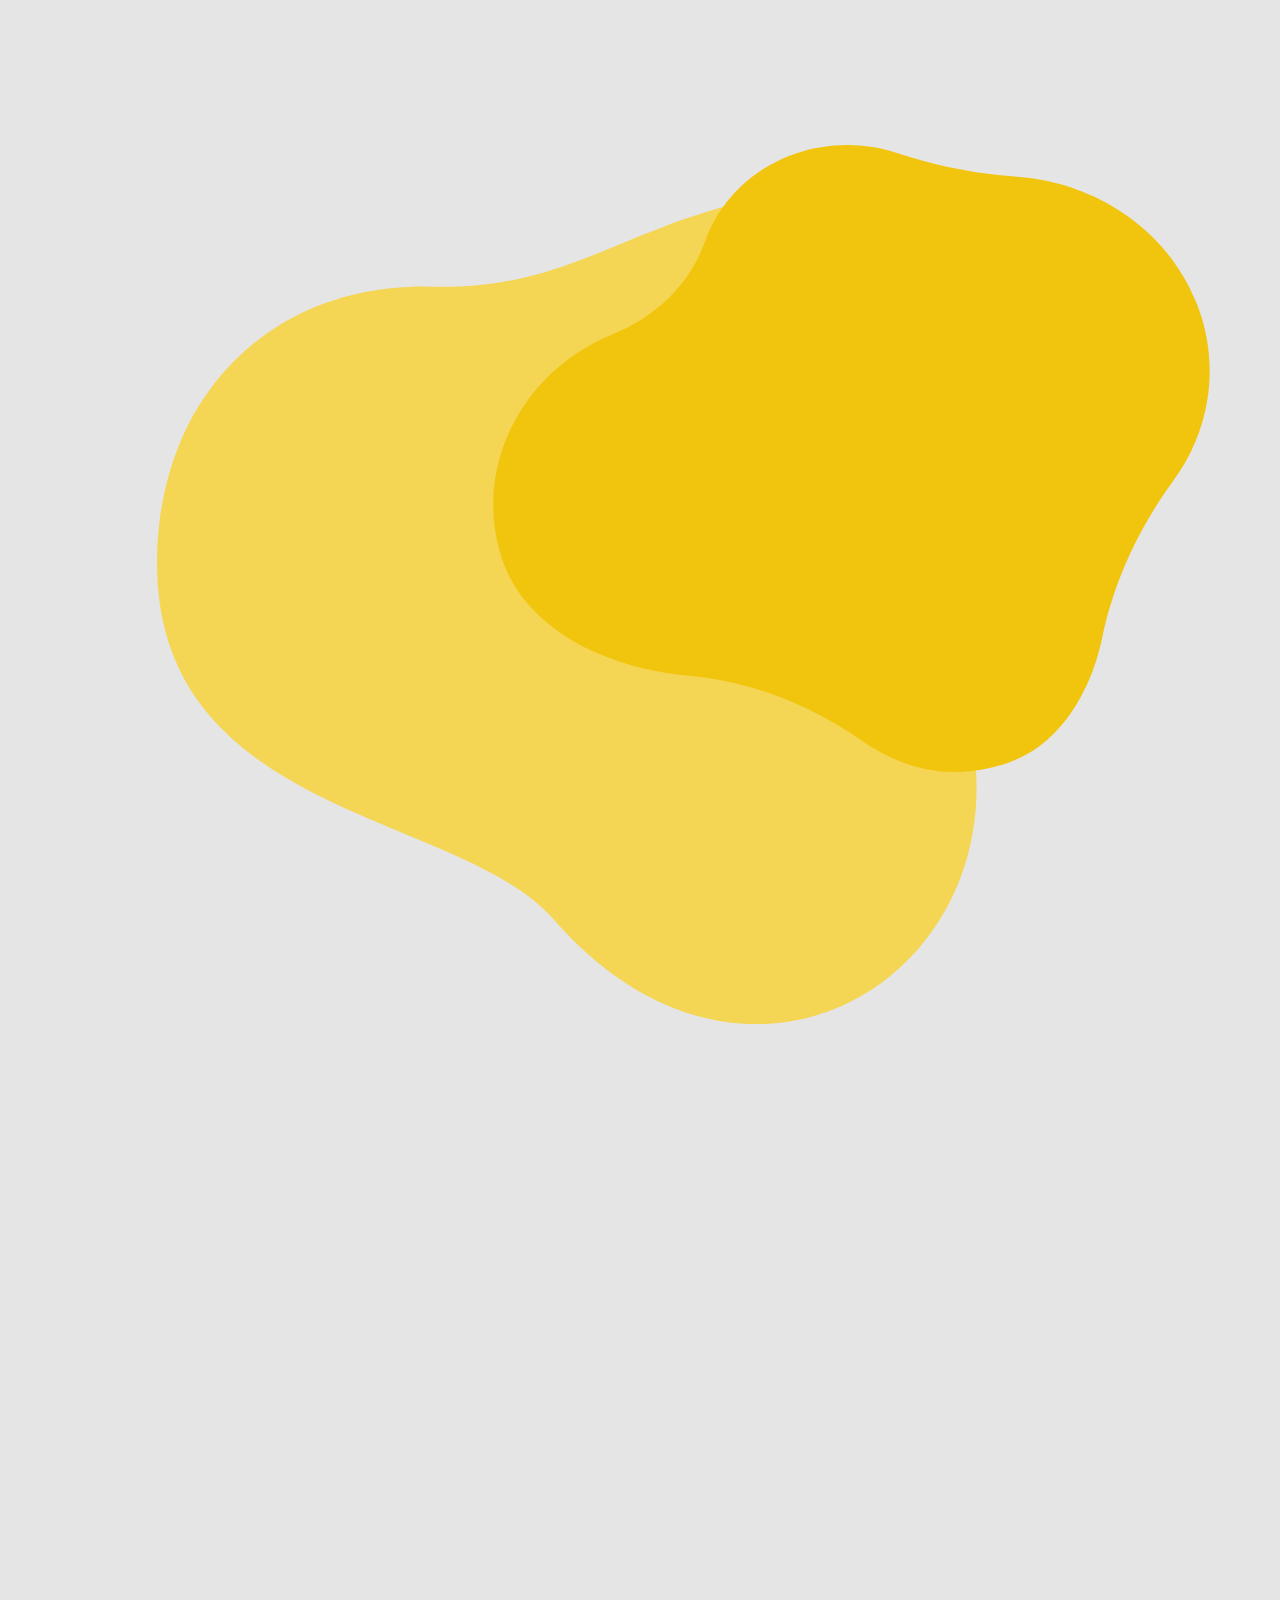
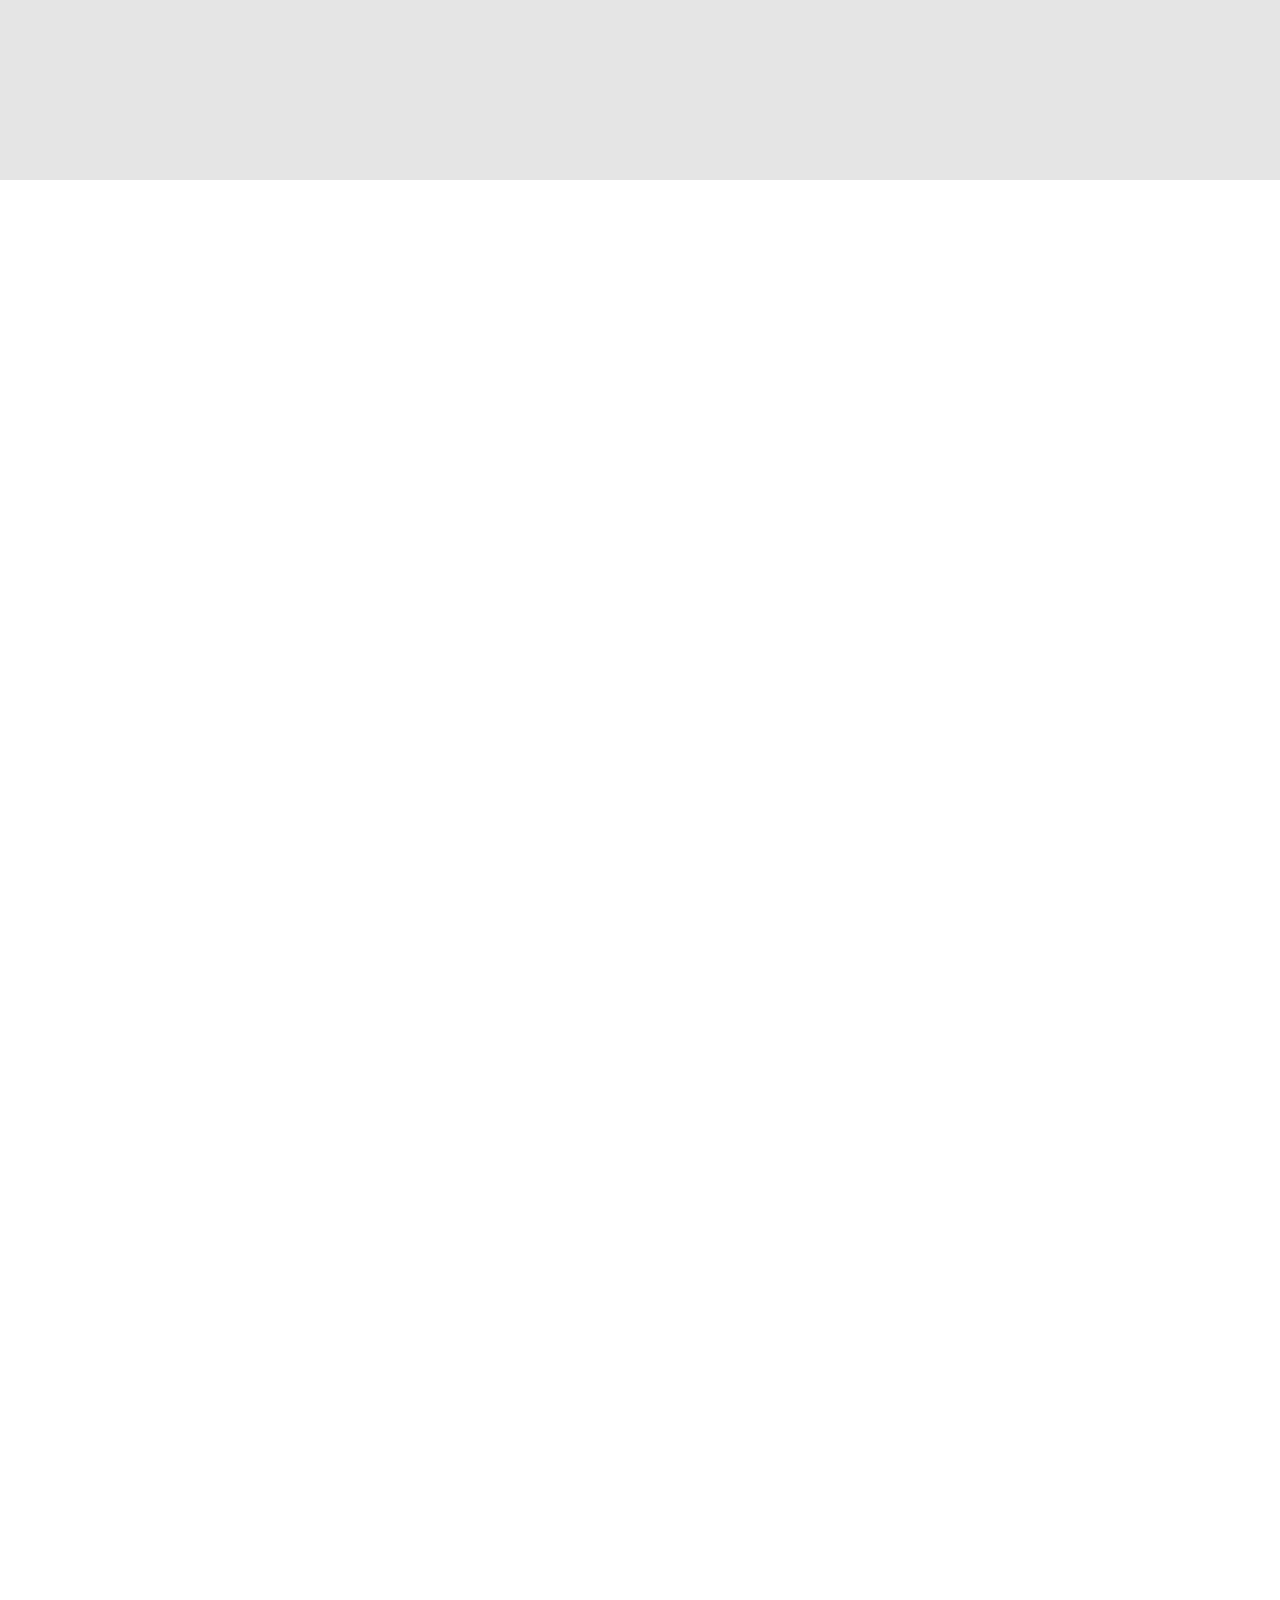
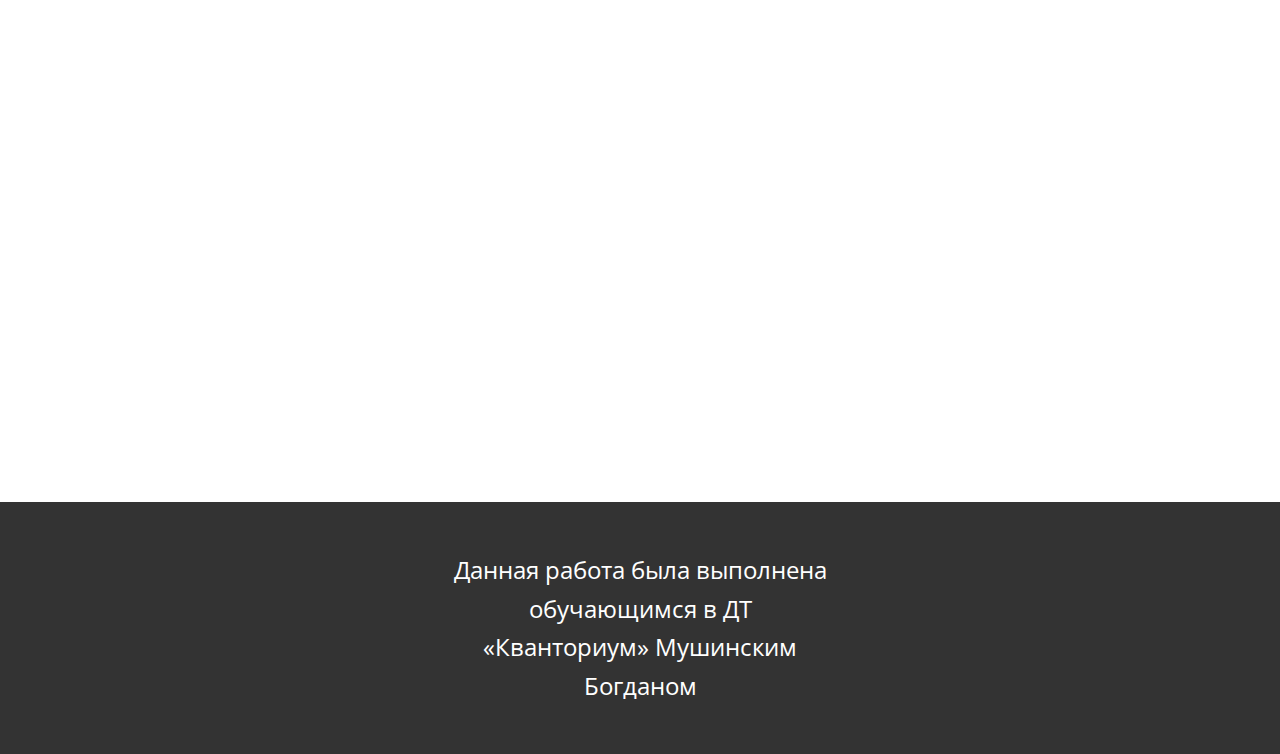
<file: index.html>
<!DOCTYPE html>
<html style="font-size: 16px;" lang="ru"><head>
    <meta name="viewport" content="width=device-width, initial-scale=1.0">
    <meta charset="utf-8">
    <meta name="keywords" content="IT-4, Валерий Рубаков">
    <meta name="description" content="">
    <title>Главная</title>
    <link rel="stylesheet" href="nicepage.css" media="screen">
<link rel="stylesheet" href="Главная.css" media="screen">
    <script class="u-script" type="text/javascript" src="jquery-1.9.1.min.js" defer=""></script>
    <script class="u-script" type="text/javascript" src="nicepage.js" defer=""></script>
    <meta name="generator" content="Nicepage 5.17.1, nicepage.com">
    <link id="u-theme-google-font" rel="stylesheet" href="https://fonts.googleapis.com/css?family=Roboto:100,100i,300,300i,400,400i,500,500i,700,700i,900,900i|Open+Sans:300,300i,400,400i,500,500i,600,600i,700,700i,800,800i">
    
    
    
    
    
    
    <script type="application/ld+json">{
		"@context": "http://schema.org",
		"@type": "Organization",
		"name": "",
		"url": "/"
}</script>
    <meta name="theme-color" content="#478ac9">
    <meta property="og:title" content="Главная">
    <meta property="og:type" content="website">
    <link rel="canonical" href="/">
  <meta data-intl-tel-input-cdn-path="intlTelInput/"></head>
  <body data-home-page="https://13september.nicepage.io/Главная.html?version=0cf3f59b-d61c-48f7-b12b-702ee56651f1" data-home-page-title="Главная" class="u-body u-overlap u-overlap-transparent u-xl-mode" data-lang="ru">
    <section class="u-clearfix u-grey-10 u-section-1" id="carousel_402a">
      <div class="u-clearfix u-sheet u-valign-middle-xs u-sheet-1">
        <div class="u-shape u-shape-svg u-text-palette-3-light-1 u-shape-1" data-animation-name="customAnimationIn" data-animation-duration="1500" data-animation-delay="500">
          <svg class="u-svg-link" preserveAspectRatio="none" viewBox="0 0 160 160" style=""><use xlink:href="#svg-d8b7"></use></svg>
          <svg class="u-svg-content" viewBox="0 0 160 160" x="0px" y="0px" id="svg-d8b7"><path d="M157.4,45.5c11.3-39.1-16.3-50.2-43.8-43.8c-25.2,5.8-35.5,17.2-61,16.5C21.7,17.4,0,39.8,0,71.3
	c0,49.1,58.2,47.8,76.2,68.5c38.8,44.7,92.8,8.2,79.3-40.3C148.1,73.2,155.9,50.6,157.4,45.5z"></path></svg>
        </div>
        <div class="u-shape u-shape-svg u-text-palette-3-base u-shape-2" data-animation-name="customAnimationIn" data-animation-duration="1250" data-animation-delay="500">
          <svg class="u-svg-link" preserveAspectRatio="none" viewBox="0 0 160 150" style=""><use xlink:href="#svg-a8e1"></use></svg>
          <svg class="u-svg-content" viewBox="0 0 160 150" x="0px" y="0px" id="svg-a8e1"><path d="M43.2,126.9c14.2,1.3,27.6,7,39.1,15.6c8.3,6.1,19.4,10.3,32.7,5.3c11.7-4.4,18.6-17.4,21-30.2c2.6-13.3,8.1-25.9,15.7-37.1
	c8.3-12.1,10.8-27.9,5.3-42.7C150.5,20.3,134.6,9,117,7.6C107.9,6.9,98.8,5,90.1,1.9C83-0.6,75-0.7,67.4,2.1
	c-9.9,3.7-17,11.6-20.1,21c-3.3,10.1-10.9,18-20.6,22.2c-0.1,0-0.1,0.1-0.2,0.1c-20.3,8.9-31,32-24.6,53.2
	C6.9,115.6,25.2,125.2,43.2,126.9z"></path></svg>
        </div>
        <div class="u-image u-image-circle u-preserve-proportions u-image-1" alt="" data-image-width="1920" data-image-height="1280" data-animation-name="customAnimationIn" data-animation-duration="1500" data-animation-delay="750"></div>
        <div class="u-container-style u-expanded-width-sm u-expanded-width-xs u-group u-radius-25 u-shape-round u-white u-group-1" data-animation-name="customAnimationIn" data-animation-duration="1500" data-animation-delay="1000">
          <div class="u-container-layout u-container-layout-1">
            <h2 class="u-align-center u-text u-text-default u-text-1">Валерий Рубаков</h2>
            <h3 class="u-align-center u-text u-text-default u-text-2">Физик - Теоретик</h3>
            <p class="u-align-center u-text u-text-default u-text-3">Советский и российский ученый, один из ведущих специалистов в области классической и квантовой теории поля, космологии и физики элементарных частиц, академик РАН(1997), доктор физико-математических наук(1989). Профессор Московского государственного университета имени М. В. Ломоносова.</p>
            <div class="u-shape u-shape-3"></div>
          </div>
        </div>
      </div>
    </section>
    <section class="u-align-right u-clearfix u-white u-section-2" id="carousel_7160">
      <div class="u-expanded-width u-grey-10 u-shape u-shape-rectangle u-shape-1"></div>
      <div class="u-align-right u-container-align-center-lg u-container-align-center-md u-container-align-center-sm u-container-align-center-xl u-container-style u-group u-shape-rectangle u-group-1">
        <div class="u-container-layout u-valign-middle-lg u-valign-middle-md u-valign-middle-sm u-valign-middle-xl u-container-layout-1">
          <div class="u-shape u-shape-svg u-text-white u-shape-2" data-animation-name="customAnimationIn" data-animation-duration="1500" data-animation-delay="500">
            <svg class="u-svg-link" preserveAspectRatio="none" viewBox="0 0 160 120" style=""><use xlink:href="#svg-2df9"></use></svg>
            <svg class="u-svg-content" viewBox="0 0 160 120" x="0px" y="0px" id="svg-2df9"><path d="M124.3,80.3c20.5-1.1,32-18.4,34.8-31.5c4.7-22.6-6.7-55.4-81.5-47.7c-124.8,12.7-75.1,145.7-16.9,114
	C99.9,93.7,86.4,82.3,124.3,80.3z"></path></svg>
          </div>
          <div class="u-align-center u-shape u-shape-svg u-text-palette-3-base u-shape-3" data-animation-name="customAnimationIn" data-animation-duration="1500" data-animation-delay="500">
            <svg class="u-svg-link" preserveAspectRatio="none" viewBox="0 0 160 140" style=""><use xlink:href="#svg-aff2"></use></svg>
            <svg class="u-svg-content" viewBox="0 0 160 140" x="0px" y="0px" id="svg-aff2"><g><g><path d="M138.9,102.2c-9.5,10.1-24.4,20.2-41.2,27.4C63.2,144.5,21,147.1,3.1,112.4c-9.9-19.1,6.5-28.8,11.8-45.7
			c5.3-16.9-11.4-32.3-5.1-49.9c1.8-4.9,4.9-9,8.9-11.9C24,1,30.8-0.8,37.8,0.3C43.6,1.2,49,3.5,54.3,5.7c8.8,3.7,17.4,7.1,26.3,9.8
			c15.7,4.7,31.3,3.7,47.1,7.2c8.5,1.9,16.7,5.6,22.6,11.8C170.3,55.7,155.8,84.1,138.9,102.2z"></path>
</g>
</g></svg>
          </div>
          <img class="u-align-center u-image u-image-circle u-image-1" src="images/27gd-full.jpg" alt="" data-image-width="1500" data-image-height="1000" data-animation-name="customAnimationIn" data-animation-duration="1500">
        </div>
      </div>
      <div class="data-layout-selected u-clearfix u-layout-wrap u-layout-wrap-1">
        <div class="u-layout">
          <div class="u-layout-row">
            <div class="u-container-align-left-sm u-container-align-left-xs u-container-style u-layout-cell u-palette-3-base u-radius-30 u-size-30 u-layout-cell-1" data-animation-name="customAnimationIn" data-animation-duration="1500" data-animation-delay="500">
              <div class="u-container-layout u-valign-bottom u-container-layout-2">
                <div class="u-layout-grid u-list u-list-1">
                  <div class="u-repeater u-repeater-1">
                    <div class="u-container-style u-list-item u-repeater-item u-shape-rectangle">
                      <div class="u-container-layout u-similar-container u-valign-top u-container-layout-3"><span class="u-align-left u-file-icon u-icon u-icon-1"><img src="images/3982597.png" alt=""></span>
                        <h3 class="u-align-right u-text u-text-1">Краткая биография</h3>
                        <p class="u-align-center u-text u-text-2">Родился 16 февраля 1955 года в Москве. Учился в 637-й школе, затем в физико-математической школе №57. В 1972 году поступил на физический факультет МГУ имени М.В. Ломоносова и окончил его в 1978 году. Далее поступил в аспирантуру Института ядерных исследований АН СССР (ИЯИ). В 1981 году под руководством Н. Н. Красникова и&nbsp; &nbsp; &nbsp; А. Н. Тавхелидзе защитил кандидатскую диссертация под названием «Структура вакуума в калибровочных моделях квантовой теории поля». Получил доктора физико-математических наук в 1989 году.</p>
                      </div>
                    </div>
                  </div>
                </div>
              </div>
            </div>
            <div class="u-container-style u-layout-cell u-shape-round u-size-30 u-layout-cell-2" data-animation-name="customAnimationIn" data-animation-duration="1500" data-animation-delay="750">
              <div class="u-container-layout u-container-layout-4"><span class="u-file-icon u-icon u-icon-2"><img src="images/791187.png" alt=""></span>
                <h3 class="u-text u-text-default u-text-3">Интересы в науке</h3>
                <p class="u-align-center u-text u-text-default u-text-4">Основные направления научной деятельности: физика высоких энергий, калибровочные теории элементарных частиц, космология, гравитация. Валерий Рубаков является автором более 160 научных работ, внесших существенный вклад в теорию ранней Вселенной, ​непертурбативную&nbsp;квантовую теорию поля(многочастичные процессы, инстантонные методы), теорию образования барионной ассиметрии Вселенной, модели с дополнительными пространственными измерениями, квантовую гравитацию</p>
              </div>
            </div>
          </div>
        </div>
      </div>
    </section>
    <section class="u-align-right u-clearfix u-white u-section-3" id="carousel_d301">
      <div class="u-clearfix u-sheet u-sheet-1">
        <div class="data-layout-selected u-clearfix u-expanded-width u-gutter-0 u-layout-wrap u-layout-wrap-1">
          <div class="u-layout">
            <div class="u-layout-row">
              <div class="u-container-style u-layout-cell u-shape-round u-size-30 u-layout-cell-1" data-animation-name="customAnimationIn" data-animation-duration="1500" data-animation-delay="750">
                <div class="u-container-layout u-container-layout-1"><span class="u-file-icon u-icon u-icon-1"><img src="images/5957069.png" alt=""></span>
                  <h3 class="u-text u-text-default u-text-1">Награды<br>
                  </h3>
                  <p class="u-align-center u-text u-text-default u-text-2"> Золотая медаль с премией для молодых учёных АН СССР (1984) <br>Премия имени А. А. Фридмана РАН (1999, совместно с В. А. Кузьминым) <br>Премия имени И. Я. Померанчука (2003) <br>Премия имени академика М. А. Маркова ИЯИ РАН (2005, совместно с М. Е. Шапошниковым) <br>Премия Solvay Chairs in Physics Брюссель, Бельгия (2009) <br>Премия имени Ханса Д. Йенсена от Института Теоретической физики Университета Рупрехта-Карла г. Гейдельберг, Германия (2009) <br>Премия имени Юлиуса Весса от Технологического института Карлсруэ, Германия (2010) <br>Премия имени М. В. Ломоносова МГУ (2012)[21], Демидовская премия (2016) 
                  </p>
                </div>
              </div>
              <div class="u-container-style u-layout-cell u-palette-3-base u-radius-30 u-size-30 u-layout-cell-2" data-animation-name="customAnimationIn" data-animation-duration="1500" data-animation-delay="500">
                <div class="u-container-layout u-container-layout-2"><span class="u-file-icon u-icon u-icon-2"><img src="images/4259516.png" alt=""></span>
                  <h3 class="u-text u-text-default u-text-3">Семья</h3>
                  <p class="u-align-center u-text u-text-default u-text-4"> Жена — Эльвира Ивановна, иммунолог. <br>Сын — Алексей, выпускник МИФИ, по данным на 2006—2008 годы — начальник отдела маркетинга компании «Центральный телеграф». Внучка — Александра. <br>Сын — Сергей, выпускник физического факультета МГУ, с августа 2016 по март 2017 года — руководитель сервиса «Яндекс.Новости».
                  </p>
                </div>
              </div>
            </div>
          </div>
        </div>
      </div>
    </section>
    <section class="u-clearfix u-section-4" id="sec-6005">
      <div class="u-clearfix u-sheet u-sheet-1"></div>
    </section>
    
    
    
<footer class="u-align-center u-clearfix u-footer u-grey-80 u-footer" id="sec-5fe0"><div class="u-clearfix u-sheet u-valign-middle u-sheet-1">
        <p class="u-large-text u-text u-text-variant u-text-1">Данная работа была выполнена обучающимся в ДТ<br>«Кванториум» Мушинским Богданом
        </p>
      </div></footer>
  
</body></html>
</file>
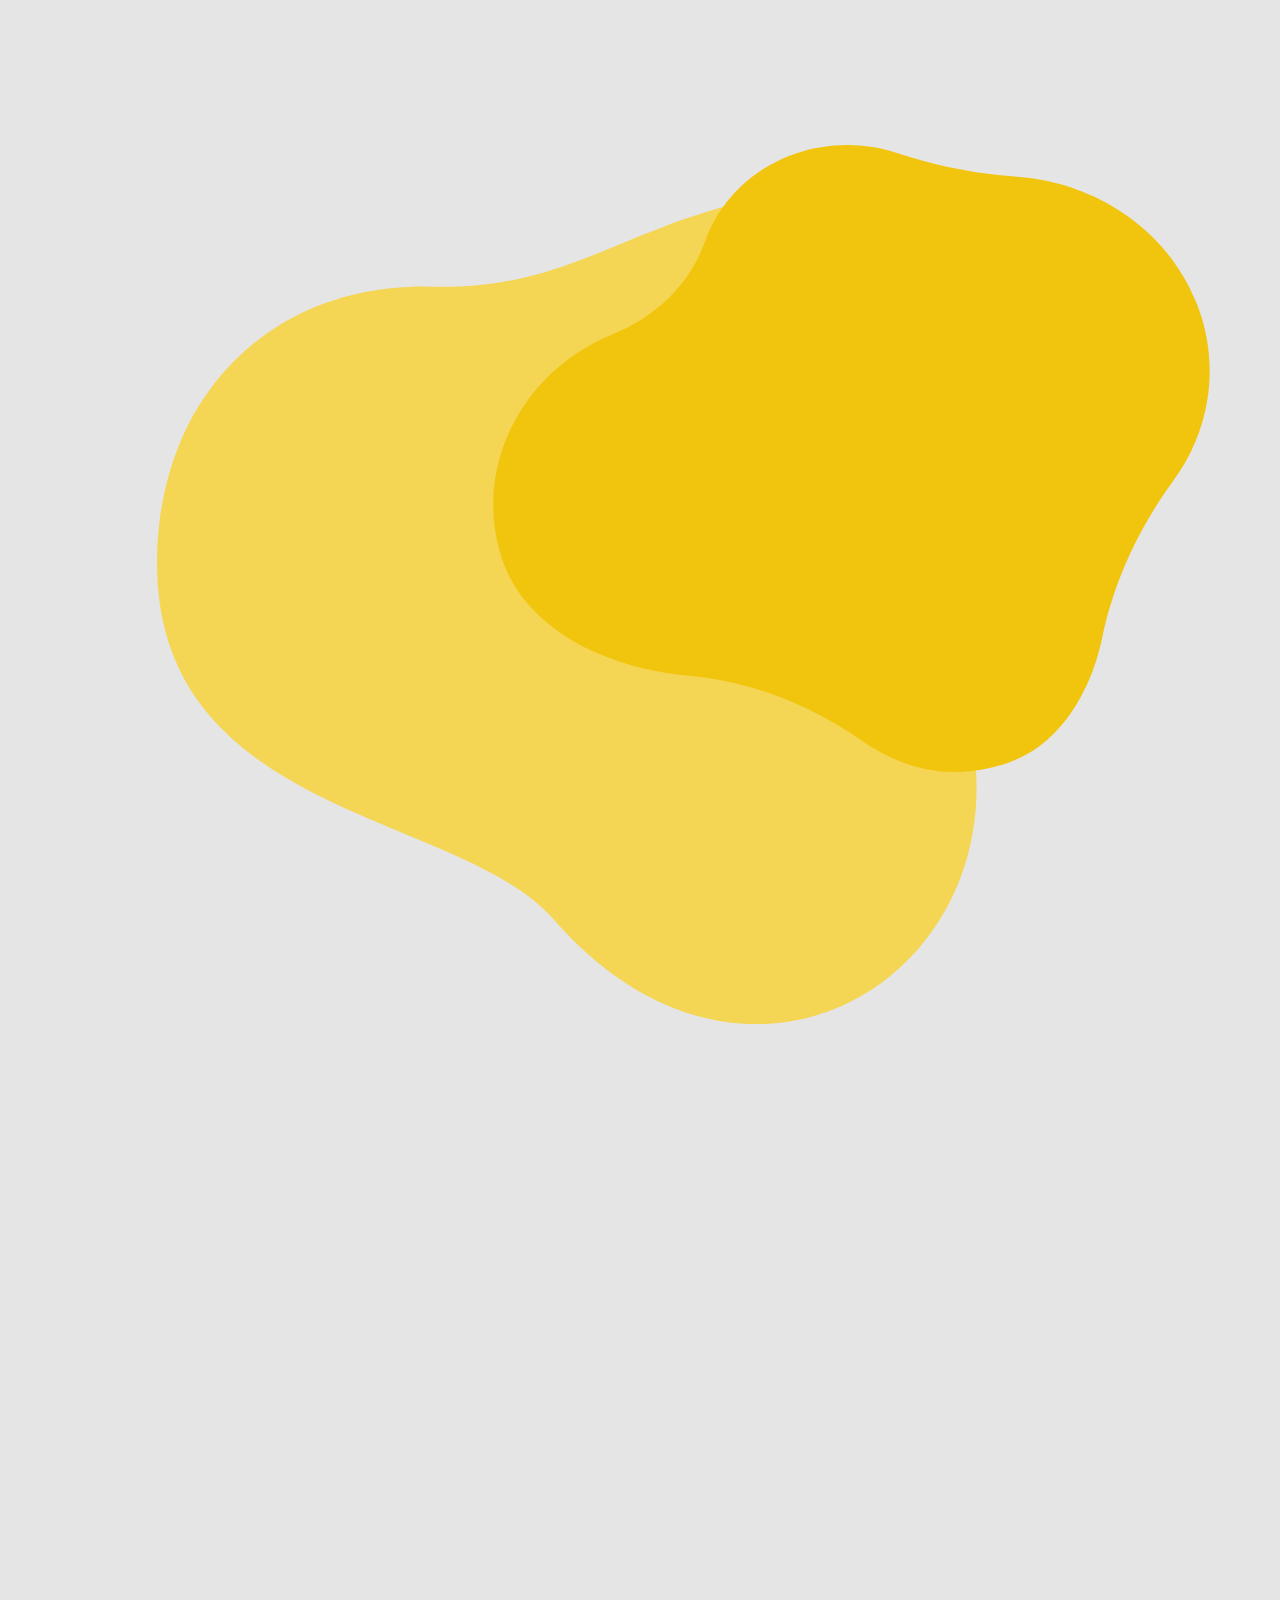
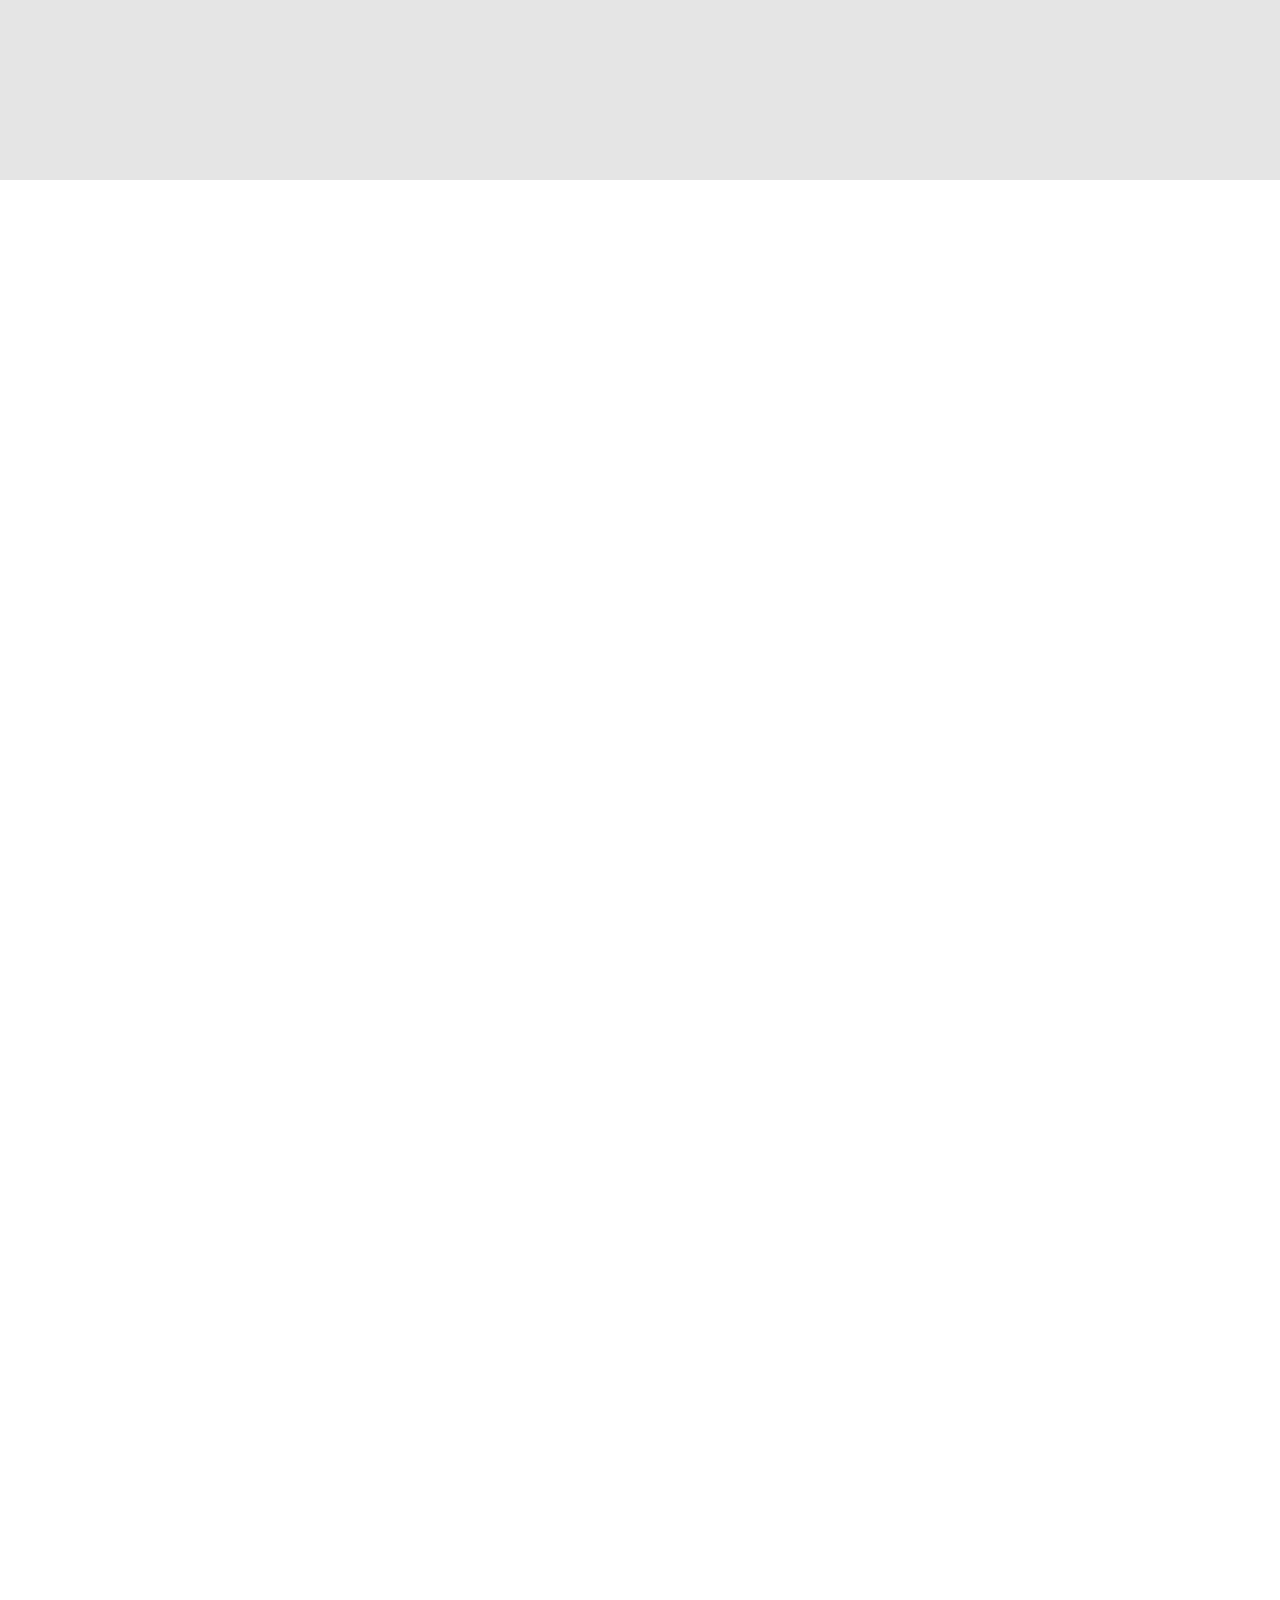
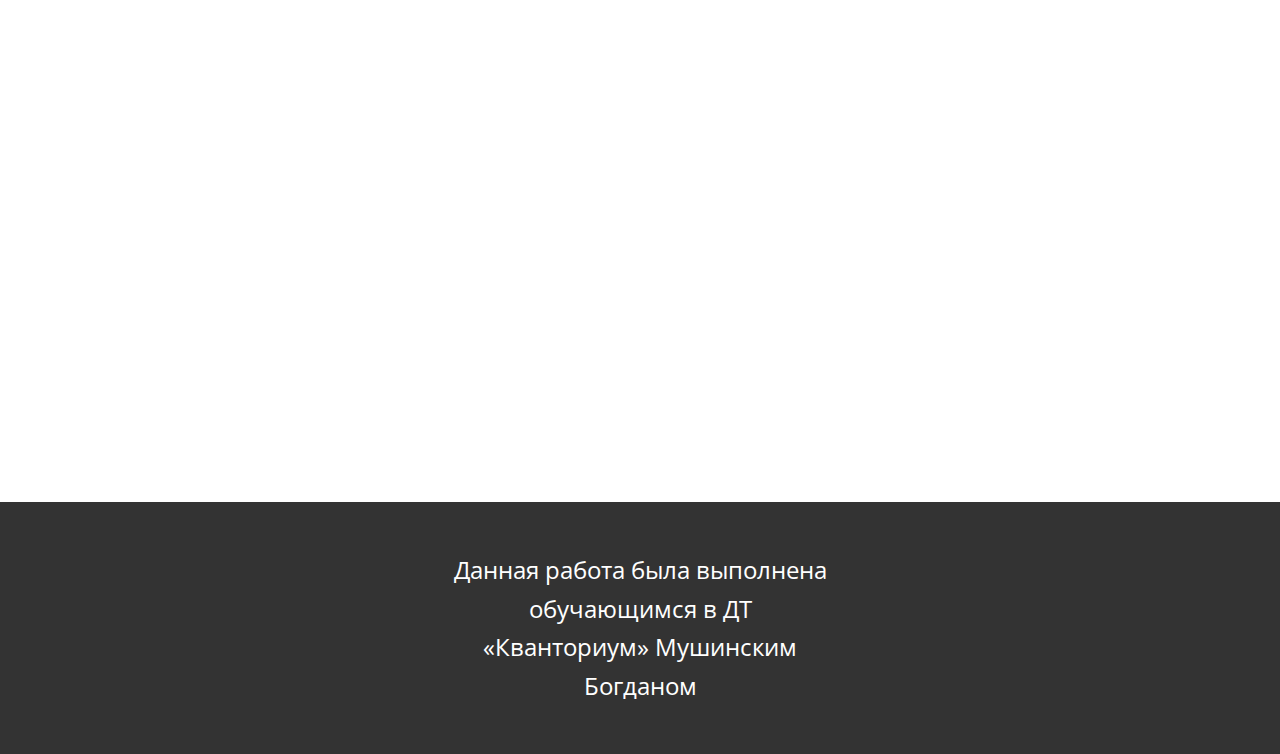
<file: Главная.html>
<!DOCTYPE html>
<html style="font-size: 16px;" lang="ru"><head>
    <meta name="viewport" content="width=device-width, initial-scale=1.0">
    <meta charset="utf-8">
    <meta name="keywords" content="IT-4, Валерий Рубаков">
    <meta name="description" content="">
    <title>Главная</title>
    <link rel="stylesheet" href="nicepage.css" media="screen">
<link rel="stylesheet" href="Главная.css" media="screen">
    <script class="u-script" type="text/javascript" src="jquery-1.9.1.min.js" defer=""></script>
    <script class="u-script" type="text/javascript" src="nicepage.js" defer=""></script>
    <meta name="generator" content="Nicepage 5.17.1, nicepage.com">
    <link id="u-theme-google-font" rel="stylesheet" href="https://fonts.googleapis.com/css?family=Roboto:100,100i,300,300i,400,400i,500,500i,700,700i,900,900i|Open+Sans:300,300i,400,400i,500,500i,600,600i,700,700i,800,800i">
    
    
    
    
    
    <script type="application/ld+json">{
		"@context": "http://schema.org",
		"@type": "Organization",
		"name": "",
		"url": "/"
}</script>
    <meta name="theme-color" content="#478ac9">
    <meta property="og:title" content="Главная">
    <meta property="og:type" content="website">
    <link rel="canonical" href="/">
  <meta data-intl-tel-input-cdn-path="intlTelInput/"></head>
  <body class="u-body u-overlap u-overlap-transparent u-xl-mode" data-lang="ru">
    <section class="u-clearfix u-grey-10 u-section-1" id="carousel_402a">
      <div class="u-clearfix u-sheet u-sheet-1">
        <div class="u-shape u-shape-svg u-text-palette-3-light-1 u-shape-1" data-animation-name="customAnimationIn" data-animation-duration="1500" data-animation-delay="500">
          <svg class="u-svg-link" preserveAspectRatio="none" viewBox="0 0 160 160" style=""><use xlink:href="#svg-d8b7"></use></svg>
          <svg class="u-svg-content" viewBox="0 0 160 160" x="0px" y="0px" id="svg-d8b7"><path d="M157.4,45.5c11.3-39.1-16.3-50.2-43.8-43.8c-25.2,5.8-35.5,17.2-61,16.5C21.7,17.4,0,39.8,0,71.3
	c0,49.1,58.2,47.8,76.2,68.5c38.8,44.7,92.8,8.2,79.3-40.3C148.1,73.2,155.9,50.6,157.4,45.5z"></path></svg>
        </div>
        <div class="u-shape u-shape-svg u-text-palette-3-base u-shape-2" data-animation-name="customAnimationIn" data-animation-duration="1250" data-animation-delay="500">
          <svg class="u-svg-link" preserveAspectRatio="none" viewBox="0 0 160 150" style=""><use xlink:href="#svg-a8e1"></use></svg>
          <svg class="u-svg-content" viewBox="0 0 160 150" x="0px" y="0px" id="svg-a8e1"><path d="M43.2,126.9c14.2,1.3,27.6,7,39.1,15.6c8.3,6.1,19.4,10.3,32.7,5.3c11.7-4.4,18.6-17.4,21-30.2c2.6-13.3,8.1-25.9,15.7-37.1
	c8.3-12.1,10.8-27.9,5.3-42.7C150.5,20.3,134.6,9,117,7.6C107.9,6.9,98.8,5,90.1,1.9C83-0.6,75-0.7,67.4,2.1
	c-9.9,3.7-17,11.6-20.1,21c-3.3,10.1-10.9,18-20.6,22.2c-0.1,0-0.1,0.1-0.2,0.1c-20.3,8.9-31,32-24.6,53.2
	C6.9,115.6,25.2,125.2,43.2,126.9z"></path></svg>
        </div>
        <div class="u-image u-image-circle u-preserve-proportions u-image-1" alt="" data-image-width="1920" data-image-height="1280" data-animation-name="customAnimationIn" data-animation-duration="1500" data-animation-delay="750"></div>
        <div class="u-container-style u-expanded-width-sm u-expanded-width-xs u-group u-radius-25 u-shape-round u-white u-group-1" data-animation-name="customAnimationIn" data-animation-duration="1500" data-animation-delay="1000">
          <div class="u-container-layout u-container-layout-1">
            <h2 class="u-align-center u-text u-text-default u-text-1">Валерий Рубаков</h2>
            <h3 class="u-align-center u-text u-text-default u-text-2">Физик - Теоретик</h3>
            <p class="u-align-center u-text u-text-default u-text-3">Советский и российский ученый, один из ведущих специалистов в области классической и квантовой теории поля, космологии и физики элементарных частиц, академик РАН(1997), доктор физико-математических наук(1989). Профессор Московского государственного университета имени М. В. Ломоносова.</p>
            <div class="u-shape u-shape-3"></div>
          </div>
        </div>
      </div>
    </section>
    <section class="u-align-right u-clearfix u-white u-section-2" id="carousel_7160">
      <div class="u-expanded-width u-grey-10 u-shape u-shape-rectangle u-shape-1"></div>
      <div class="u-align-right u-container-align-center-lg u-container-align-center-md u-container-align-center-sm u-container-align-center-xl u-container-style u-group u-shape-rectangle u-group-1">
        <div class="u-container-layout u-valign-middle-lg u-valign-middle-md u-valign-middle-sm u-valign-middle-xl u-container-layout-1">
          <div class="u-shape u-shape-svg u-text-white u-shape-2" data-animation-name="customAnimationIn" data-animation-duration="1500" data-animation-delay="500">
            <svg class="u-svg-link" preserveAspectRatio="none" viewBox="0 0 160 120" style=""><use xlink:href="#svg-2df9"></use></svg>
            <svg class="u-svg-content" viewBox="0 0 160 120" x="0px" y="0px" id="svg-2df9"><path d="M124.3,80.3c20.5-1.1,32-18.4,34.8-31.5c4.7-22.6-6.7-55.4-81.5-47.7c-124.8,12.7-75.1,145.7-16.9,114
	C99.9,93.7,86.4,82.3,124.3,80.3z"></path></svg>
          </div>
          <div class="u-align-center u-shape u-shape-svg u-text-palette-3-base u-shape-3" data-animation-name="customAnimationIn" data-animation-duration="1500" data-animation-delay="500">
            <svg class="u-svg-link" preserveAspectRatio="none" viewBox="0 0 160 140" style=""><use xlink:href="#svg-aff2"></use></svg>
            <svg class="u-svg-content" viewBox="0 0 160 140" x="0px" y="0px" id="svg-aff2"><g><g><path d="M138.9,102.2c-9.5,10.1-24.4,20.2-41.2,27.4C63.2,144.5,21,147.1,3.1,112.4c-9.9-19.1,6.5-28.8,11.8-45.7
			c5.3-16.9-11.4-32.3-5.1-49.9c1.8-4.9,4.9-9,8.9-11.9C24,1,30.8-0.8,37.8,0.3C43.6,1.2,49,3.5,54.3,5.7c8.8,3.7,17.4,7.1,26.3,9.8
			c15.7,4.7,31.3,3.7,47.1,7.2c8.5,1.9,16.7,5.6,22.6,11.8C170.3,55.7,155.8,84.1,138.9,102.2z"></path>
</g>
</g></svg>
          </div>
          <img class="u-align-center u-image u-image-circle u-image-1" src="images/27gd-full.jpg" alt="" data-image-width="1500" data-image-height="1000" data-animation-name="customAnimationIn" data-animation-duration="1500">
        </div>
      </div>
      <div class="data-layout-selected u-clearfix u-layout-wrap u-layout-wrap-1">
        <div class="u-layout">
          <div class="u-layout-row">
            <div class="u-container-align-left-sm u-container-align-left-xs u-container-style u-layout-cell u-palette-3-base u-radius-30 u-size-30 u-layout-cell-1" data-animation-name="customAnimationIn" data-animation-duration="1500" data-animation-delay="500">
              <div class="u-container-layout u-valign-bottom u-container-layout-2">
                <div class="u-layout-grid u-list u-list-1">
                  <div class="u-repeater u-repeater-1">
                    <div class="u-container-style u-list-item u-repeater-item u-shape-rectangle">
                      <div class="u-container-layout u-similar-container u-container-layout-3"><span class="u-align-left u-file-icon u-icon u-icon-1"><img src="images/3982597.png" alt=""></span>
                        <h3 class="u-align-right u-text u-text-1">Краткая биография</h3>
                        <p class="u-align-center u-text u-text-2">Родился 16 февраля 1955 года в Москве. Учился в 637-й школе, затем в физико-математической школе №57. В 1972 году поступил на физический факультет МГУ имени М.В. Ломоносова и окончил его в 1978 году. Далее поступил в аспирантуру Института ядерных исследований АН СССР (ИЯИ). В 1981 году под руководством Н. Н. Красникова и&nbsp; &nbsp; &nbsp; А. Н. Тавхелидзе защитил кандидатскую диссертация под названием «Структура вакуума в калибровочных моделях квантовой теории поля». Получил доктора физико-математических наук в 1989 году.</p>
                      </div>
                    </div>
                  </div>
                </div>
              </div>
            </div>
            <div class="u-container-style u-layout-cell u-shape-round u-size-30 u-layout-cell-2" data-animation-name="customAnimationIn" data-animation-duration="1500" data-animation-delay="750">
              <div class="u-container-layout u-container-layout-4"><span class="u-file-icon u-icon u-icon-2"><img src="images/791187.png" alt=""></span>
                <h3 class="u-text u-text-default u-text-3">Интересы в науке</h3>
                <p class="u-align-center u-text u-text-default u-text-4">Основные направления научной деятельности: физика высоких энергий, калибровочные теории элементарных частиц, космология, гравитация. Валерий Рубаков является автором более 160 научных работ, внесших существенный вклад в теорию ранней Вселенной, ​непертурбативную&nbsp;квантовую теорию поля(многочастичные процессы, инстантонные методы), теорию образования барионной ассиметрии Вселенной, модели с дополнительными пространственными измерениями, квантовую гравитацию</p>
              </div>
            </div>
          </div>
        </div>
      </div>
    </section>
    <section class="u-align-right u-clearfix u-white u-section-3" id="carousel_d301">
      <div class="u-clearfix u-sheet u-sheet-1">
        <div class="data-layout-selected u-clearfix u-expanded-width u-gutter-0 u-layout-wrap u-layout-wrap-1">
          <div class="u-layout">
            <div class="u-layout-row">
              <div class="u-container-style u-layout-cell u-shape-round u-size-30 u-layout-cell-1" data-animation-name="customAnimationIn" data-animation-duration="1500" data-animation-delay="750">
                <div class="u-container-layout u-container-layout-1"><span class="u-file-icon u-icon u-icon-1"><img src="images/5957069.png" alt=""></span>
                  <h3 class="u-text u-text-default u-text-1">Награды<br>
                  </h3>
                  <p class="u-align-center u-text u-text-default u-text-2"> Золотая медаль с премией для молодых учёных АН СССР (1984) <br>Премия имени А. А. Фридмана РАН (1999, совместно с В. А. Кузьминым) <br>Премия имени И. Я. Померанчука (2003) <br>Премия имени академика М. А. Маркова ИЯИ РАН (2005, совместно с М. Е. Шапошниковым) <br>Премия Solvay Chairs in Physics Брюссель, Бельгия (2009) <br>Премия имени Ханса Д. Йенсена от Института Теоретической физики Университета Рупрехта-Карла г. Гейдельберг, Германия (2009) <br>Премия имени Юлиуса Весса от Технологического института Карлсруэ, Германия (2010) <br>Премия имени М. В. Ломоносова МГУ (2012), Демидовская премия (2016) 
                  </p>
                </div>
              </div>
              <div class="u-container-style u-layout-cell u-palette-3-base u-radius-30 u-size-30 u-layout-cell-2" data-animation-name="customAnimationIn" data-animation-duration="1500" data-animation-delay="500">
                <div class="u-container-layout u-container-layout-2"><span class="u-file-icon u-icon u-icon-2"><img src="images/4259516.png" alt=""></span>
                  <h3 class="u-text u-text-default u-text-3">Семья</h3>
                  <p class="u-align-center u-text u-text-default u-text-4"> Жена — Эльвира Ивановна, иммунолог. <br>Сын — Алексей, выпускник МИФИ, по данным на 2006—2008 годы — начальник отдела маркетинга компании «Центральный телеграф». Внучка — Александра. <br>Сын — Сергей, выпускник физического факультета МГУ, с августа 2016 по март 2017 года — руководитель сервиса «Яндекс.Новости».
                  </p>
                </div>
              </div>
            </div>
          </div>
        </div>
      </div>
    </section>
    
    
    
    <footer class="u-align-center u-clearfix u-footer u-grey-80 u-footer" id="sec-5fe0"><div class="u-clearfix u-sheet u-valign-middle u-sheet-1">
        <p class="u-large-text u-text u-text-variant u-text-1">Данная работа была выполнена обучающимся в ДТ<br>«Кванториум» Мушинским Богданом
        </p>
      </div></footer>
    <!-- <section class="u-backlink u-clearfix u-grey-80">
      <a class="u-link" href="https://nicepage.com/website-templates" target="_blank">
    </section><span style="height: 64px; width: 64px; margin-left: 0px; margin-right: auto; margin-top: 0px; background-image: none; right: 20px; bottom: 20px; padding: 15px" class="u-back-to-top u-icon u-icon-circle u-opacity u-opacity-85 u-palette-1-base" data-href="#">
        <svg class="u-svg-link" preserveAspectRatio="xMidYMin slice" viewBox="0 0 551.13 551.13"><use xmlns:xlink="http://www.w3.org/1999/xlink" xlink:href="#svg-1d98"></use></svg>
        <svg class="u-svg-content" enable-background="new 0 0 551.13 551.13" viewBox="0 0 551.13 551.13" xmlns="http://www.w3.org/2000/svg" id="svg-1d98"><path d="m275.565 189.451 223.897 223.897h51.668l-275.565-275.565-275.565 275.565h51.668z"></path></svg>
    </span> -->
  
</body></html>
</file>
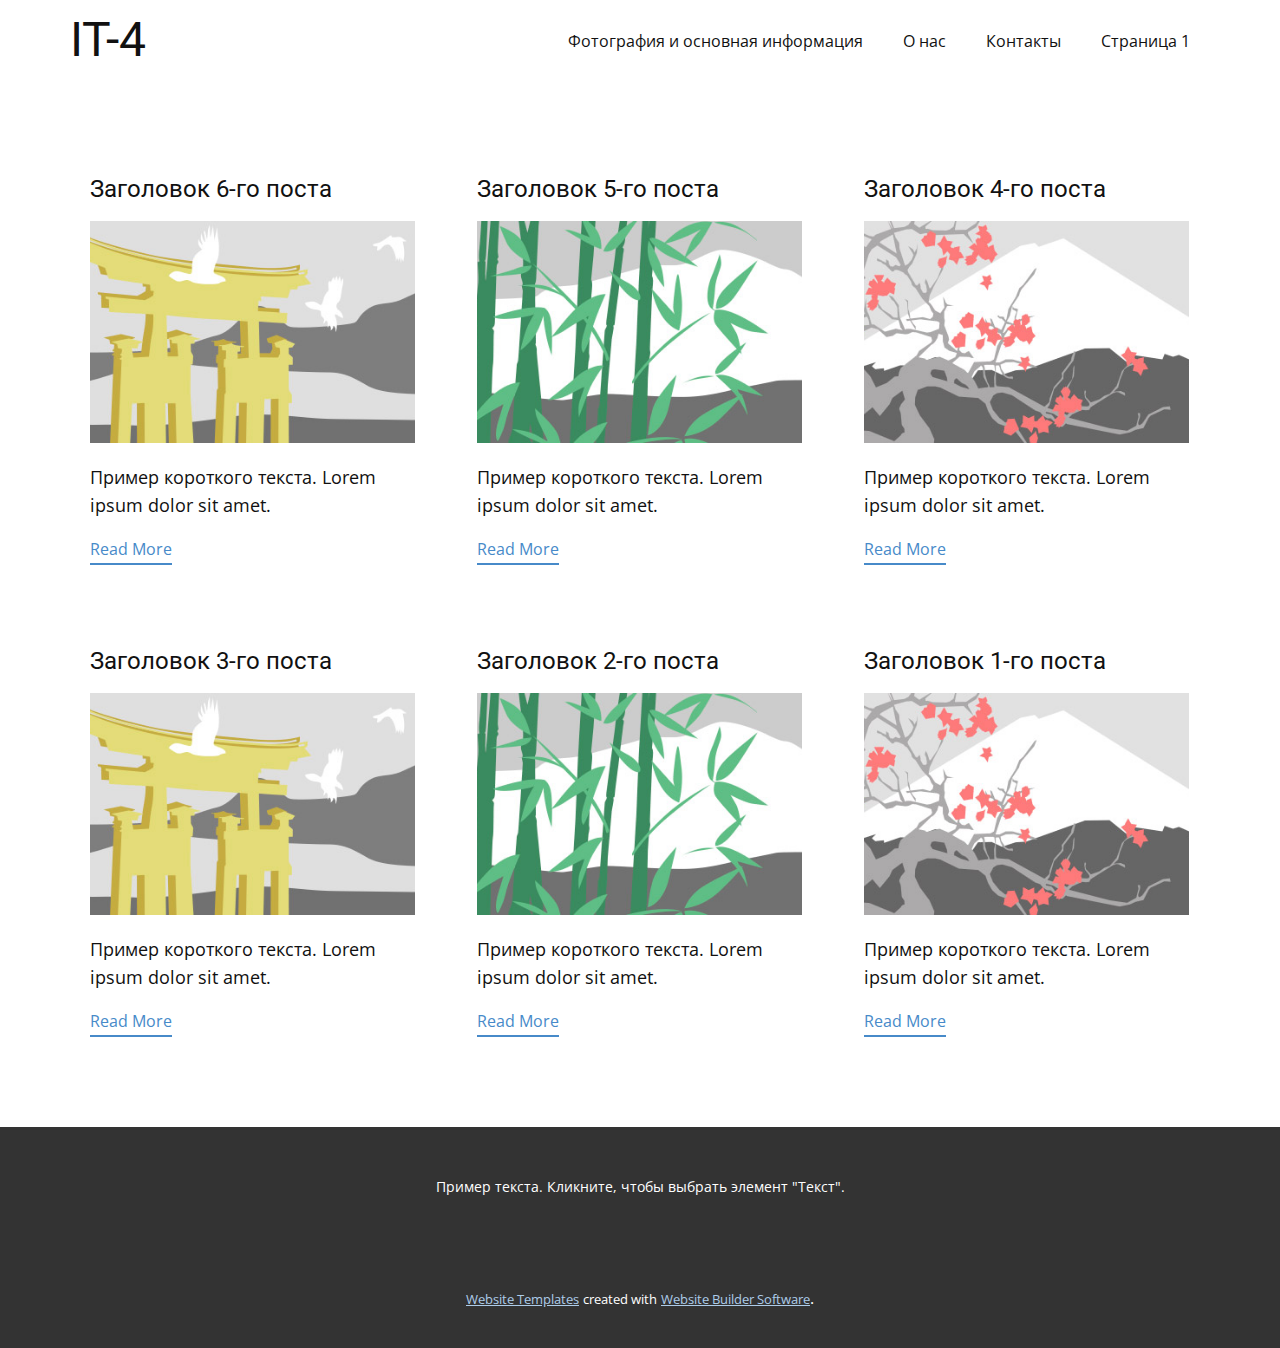
<file: blog/blog.html>
<!DOCTYPE html>
<html style="font-size: 16px;" lang="ru"><head>
    <meta name="viewport" content="width=device-width, initial-scale=1.0">
    <meta charset="utf-8">
    <meta name="keywords" content="IT-4">
    <meta name="description" content="">
    <title>Blog Template</title>
    <link rel="stylesheet" href="../nicepage.css" media="screen">
<link rel="stylesheet" href="../Blog-Template.css" media="screen">
    <script class="u-script" type="text/javascript" src="../jquery-1.9.1.min.js" defer=""></script>
    <script class="u-script" type="text/javascript" src="../nicepage.js" defer=""></script>
    <meta name="generator" content="Nicepage 5.17.1, nicepage.com">
    <link id="u-theme-google-font" rel="stylesheet" href="https://fonts.googleapis.com/css?family=Roboto:100,100i,300,300i,400,400i,500,500i,700,700i,900,900i|Open+Sans:300,300i,400,400i,500,500i,600,600i,700,700i,800,800i">
    
    
    
    <script type="application/ld+json">{
		"@context": "http://schema.org",
		"@type": "Organization",
		"name": ""
}</script>
    <meta name="theme-color" content="#478ac9">
  <meta data-intl-tel-input-cdn-path="intlTelInput/"></head>
  <body class="u-body u-xl-mode" data-lang="ru"><header class="u-clearfix u-header u-header" id="sec-2d6d"><div class="u-clearfix u-sheet u-sheet-1">
        <h2 class="u-text u-text-default u-text-1">IT-4</h2>
        <nav class="u-menu u-menu-one-level u-offcanvas u-menu-1">
          <div class="menu-collapse" style="font-size: 1rem; letter-spacing: 0px;">
            <a class="u-button-style u-custom-left-right-menu-spacing u-custom-padding-bottom u-custom-top-bottom-menu-spacing u-nav-link u-text-active-palette-1-base u-text-hover-palette-2-base" href="#">
              <svg class="u-svg-link" viewBox="0 0 24 24"><use xlink:href="#menu-hamburger"></use></svg>
              <svg version="1.1" xmlns="http://www.w3.org/2000/svg" xmlns:xlink="http://www.w3.org/1999/xlink"><defs><symbol id="menu-hamburger" viewBox="0 0 16 16" style="width: 16px; height: 16px;"><rect y="1" width="16" height="2"></rect><rect y="7" width="16" height="2"></rect><rect y="13" width="16" height="2"></rect>
</symbol>
</defs></svg>
            </a>
          </div>
          <div class="u-custom-menu u-nav-container">
            <ul class="u-nav u-unstyled u-nav-1"><li class="u-nav-item"><a class="u-button-style u-nav-link u-text-active-palette-1-base u-text-hover-palette-2-base" href="../Главная.html" style="padding: 10px 20px;">Фотография и основная информация</a>
</li><li class="u-nav-item"><a class="u-button-style u-nav-link u-text-active-palette-1-base u-text-hover-palette-2-base" href="../О-нас.html" style="padding: 10px 20px;">О нас</a>
</li><li class="u-nav-item"><a class="u-button-style u-nav-link u-text-active-palette-1-base u-text-hover-palette-2-base" href="../Контакты.html" style="padding: 10px 20px;">Контакты</a>
</li><li class="u-nav-item"><a class="u-button-style u-nav-link u-text-active-palette-1-base u-text-hover-palette-2-base" href="../Страница-1.html" style="padding: 10px 20px;">Страница 1</a>
</li></ul>
          </div>
          <div class="u-custom-menu u-nav-container-collapse">
            <div class="u-black u-container-style u-inner-container-layout u-opacity u-opacity-95 u-sidenav">
              <div class="u-sidenav-overflow">
                <div class="u-menu-close"></div>
                <ul class="u-align-center u-nav u-popupmenu-items u-unstyled u-nav-2"><li class="u-nav-item"><a class="u-button-style u-nav-link" href="../Главная.html">Фотография и основная информация</a>
</li><li class="u-nav-item"><a class="u-button-style u-nav-link" href="../О-нас.html">О нас</a>
</li><li class="u-nav-item"><a class="u-button-style u-nav-link" href="../Контакты.html">Контакты</a>
</li><li class="u-nav-item"><a class="u-button-style u-nav-link" href="../Страница-1.html">Страница 1</a>
</li></ul>
              </div>
            </div>
            <div class="u-black u-menu-overlay u-opacity u-opacity-70"></div>
          </div>
        </nav>
      </div></header>
    <section class="u-clearfix u-section-1" id="sec-5528">
      <div class="u-clearfix u-sheet u-valign-middle u-sheet-1"><!--blog--><!--blog_options_json--><!--{"type":"Recent","source":"","tags":"","count":""}--><!--/blog_options_json-->
        <div class="u-blog u-expanded-width u-repeater u-repeater-1"><!--blog_post-->
          <div class="u-blog-post u-container-style u-repeater-item u-white u-repeater-item-1">
            <div class="u-container-layout u-similar-container u-valign-top u-container-layout-1"><!--blog_post_header-->
              <h4 class="u-blog-control u-text u-text-1">
                <a class="u-post-header-link" href="../blog/пост-5.html">Заголовок 6-го поста</a>
              </h4><!--/blog_post_header--><!--blog_post_image-->
              <a class="u-post-header-link" href="../blog/пост-5.html"><img alt="" class="u-blog-control u-expanded-width u-image u-image-default u-image-1" src="../images/8ad73f3c.jpeg"></a><!--/blog_post_image--><!--blog_post_content-->
              <div class="u-blog-control u-post-content u-text u-text-2 fr-view">Пример короткого текста. Lorem ipsum dolor sit amet.</div><!--/blog_post_content--><!--blog_post_readmore-->
              <a href="../blog/пост-5.html" class="u-blog-control u-border-2 u-border-palette-1-base u-btn u-btn-rectangle u-button-style u-none u-btn-1"><!--blog_post_readmore_content--><!--options_json--><!--{"content":"Read More","defaultValue":"Читать дальше"}--><!--/options_json-->Read More<!--/blog_post_readmore_content--></a><!--/blog_post_readmore-->
            </div>
          </div><div class="u-blog-post u-container-style u-repeater-item u-video-cover u-white">
            <div class="u-container-layout u-similar-container u-valign-top u-container-layout-2"><!--blog_post_header-->
              <h4 class="u-blog-control u-text u-text-3">
                <a class="u-post-header-link" href="../blog/пост-4.html">Заголовок 5-го поста</a>
              </h4><!--/blog_post_header--><!--blog_post_image-->
              <a class="u-post-header-link" href="../blog/пост-4.html"><img alt="" class="u-blog-control u-expanded-width u-image u-image-default u-image-2" src="../images/68f64b9d.jpeg"></a><!--/blog_post_image--><!--blog_post_content-->
              <div class="u-blog-control u-post-content u-text u-text-4 fr-view">Пример короткого текста. Lorem ipsum dolor sit amet.</div><!--/blog_post_content--><!--blog_post_readmore-->
              <a href="../blog/пост-4.html" class="u-blog-control u-border-2 u-border-palette-1-base u-btn u-btn-rectangle u-button-style u-none u-btn-2"><!--blog_post_readmore_content--><!--options_json--><!--{"content":"Read More","defaultValue":"Читать дальше"}--><!--/options_json-->Read More<!--/blog_post_readmore_content--></a><!--/blog_post_readmore-->
            </div>
          </div><div class="u-blog-post u-container-style u-repeater-item u-video-cover u-white">
            <div class="u-container-layout u-similar-container u-valign-top u-container-layout-3"><!--blog_post_header-->
              <h4 class="u-blog-control u-text u-text-5">
                <a class="u-post-header-link" href="../blog/пост-3.html">Заголовок 4-го поста</a>
              </h4><!--/blog_post_header--><!--blog_post_image-->
              <a class="u-post-header-link" href="../blog/пост-3.html"><img alt="" class="u-blog-control u-expanded-width u-image u-image-default u-image-3" src="../images/0fd3416c.jpeg"></a><!--/blog_post_image--><!--blog_post_content-->
              <div class="u-blog-control u-post-content u-text u-text-6 fr-view">Пример короткого текста. Lorem ipsum dolor sit amet.</div><!--/blog_post_content--><!--blog_post_readmore-->
              <a href="../blog/пост-3.html" class="u-blog-control u-border-2 u-border-palette-1-base u-btn u-btn-rectangle u-button-style u-none u-btn-3"><!--blog_post_readmore_content--><!--options_json--><!--{"content":"Read More","defaultValue":"Читать дальше"}--><!--/options_json-->Read More<!--/blog_post_readmore_content--></a><!--/blog_post_readmore-->
            </div>
          </div><div class="u-blog-post u-container-style u-repeater-item u-white u-repeater-item-1">
            <div class="u-container-layout u-similar-container u-valign-top u-container-layout-1"><!--blog_post_header-->
              <h4 class="u-blog-control u-text u-text-1">
                <a class="u-post-header-link" href="../blog/пост-2.html">Заголовок 3-го поста</a>
              </h4><!--/blog_post_header--><!--blog_post_image-->
              <a class="u-post-header-link" href="../blog/пост-2.html"><img alt="" class="u-blog-control u-expanded-width u-image u-image-default u-image-1" src="../images/8ad73f3c.jpeg"></a><!--/blog_post_image--><!--blog_post_content-->
              <div class="u-blog-control u-post-content u-text u-text-2 fr-view">Пример короткого текста. Lorem ipsum dolor sit amet.</div><!--/blog_post_content--><!--blog_post_readmore-->
              <a href="../blog/пост-2.html" class="u-blog-control u-border-2 u-border-palette-1-base u-btn u-btn-rectangle u-button-style u-none u-btn-1"><!--blog_post_readmore_content--><!--options_json--><!--{"content":"Read More","defaultValue":"Читать дальше"}--><!--/options_json-->Read More<!--/blog_post_readmore_content--></a><!--/blog_post_readmore-->
            </div>
          </div><div class="u-blog-post u-container-style u-repeater-item u-video-cover u-white">
            <div class="u-container-layout u-similar-container u-valign-top u-container-layout-2"><!--blog_post_header-->
              <h4 class="u-blog-control u-text u-text-3">
                <a class="u-post-header-link" href="../blog/пост-1.html">Заголовок 2-го поста</a>
              </h4><!--/blog_post_header--><!--blog_post_image-->
              <a class="u-post-header-link" href="../blog/пост-1.html"><img alt="" class="u-blog-control u-expanded-width u-image u-image-default u-image-2" src="../images/68f64b9d.jpeg"></a><!--/blog_post_image--><!--blog_post_content-->
              <div class="u-blog-control u-post-content u-text u-text-4 fr-view">Пример короткого текста. Lorem ipsum dolor sit amet.</div><!--/blog_post_content--><!--blog_post_readmore-->
              <a href="../blog/пост-1.html" class="u-blog-control u-border-2 u-border-palette-1-base u-btn u-btn-rectangle u-button-style u-none u-btn-2"><!--blog_post_readmore_content--><!--options_json--><!--{"content":"Read More","defaultValue":"Читать дальше"}--><!--/options_json-->Read More<!--/blog_post_readmore_content--></a><!--/blog_post_readmore-->
            </div>
          </div><div class="u-blog-post u-container-style u-repeater-item u-video-cover u-white">
            <div class="u-container-layout u-similar-container u-valign-top u-container-layout-3"><!--blog_post_header-->
              <h4 class="u-blog-control u-text u-text-5">
                <a class="u-post-header-link" href="../blog/пост.html">Заголовок 1-го поста</a>
              </h4><!--/blog_post_header--><!--blog_post_image-->
              <a class="u-post-header-link" href="../blog/пост.html"><img alt="" class="u-blog-control u-expanded-width u-image u-image-default u-image-3" src="../images/0fd3416c.jpeg"></a><!--/blog_post_image--><!--blog_post_content-->
              <div class="u-blog-control u-post-content u-text u-text-6 fr-view">Пример короткого текста. Lorem ipsum dolor sit amet.</div><!--/blog_post_content--><!--blog_post_readmore-->
              <a href="../blog/пост.html" class="u-blog-control u-border-2 u-border-palette-1-base u-btn u-btn-rectangle u-button-style u-none u-btn-3"><!--blog_post_readmore_content--><!--options_json--><!--{"content":"Read More","defaultValue":"Читать дальше"}--><!--/options_json-->Read More<!--/blog_post_readmore_content--></a><!--/blog_post_readmore-->
            </div>
          </div><!--/blog_post--><!--blog_post-->
          <!--/blog_post--><!--blog_post-->
          <!--/blog_post-->
        </div><!--/blog-->
      </div>
    </section>
    
    
    
    <footer class="u-align-center u-clearfix u-footer u-grey-80 u-footer" id="sec-5fe0"><div class="u-clearfix u-sheet u-sheet-1">
        <p class="u-small-text u-text u-text-variant u-text-1">Пример текста. Кликните, чтобы выбрать элемент "Текст".</p>
      </div></footer>
    <section class="u-backlink u-clearfix u-grey-80">
      <a class="u-link" href="https://nicepage.com/website-templates" target="_blank">
        <span>Website Templates</span>
      </a>
      <p class="u-text">
        <span>created with</span>
      </p>
      <a class="u-link" href="" target="_blank">
        <span>Website Builder Software</span>
      </a>. 
    </section>
  
</body></html>
</file>
